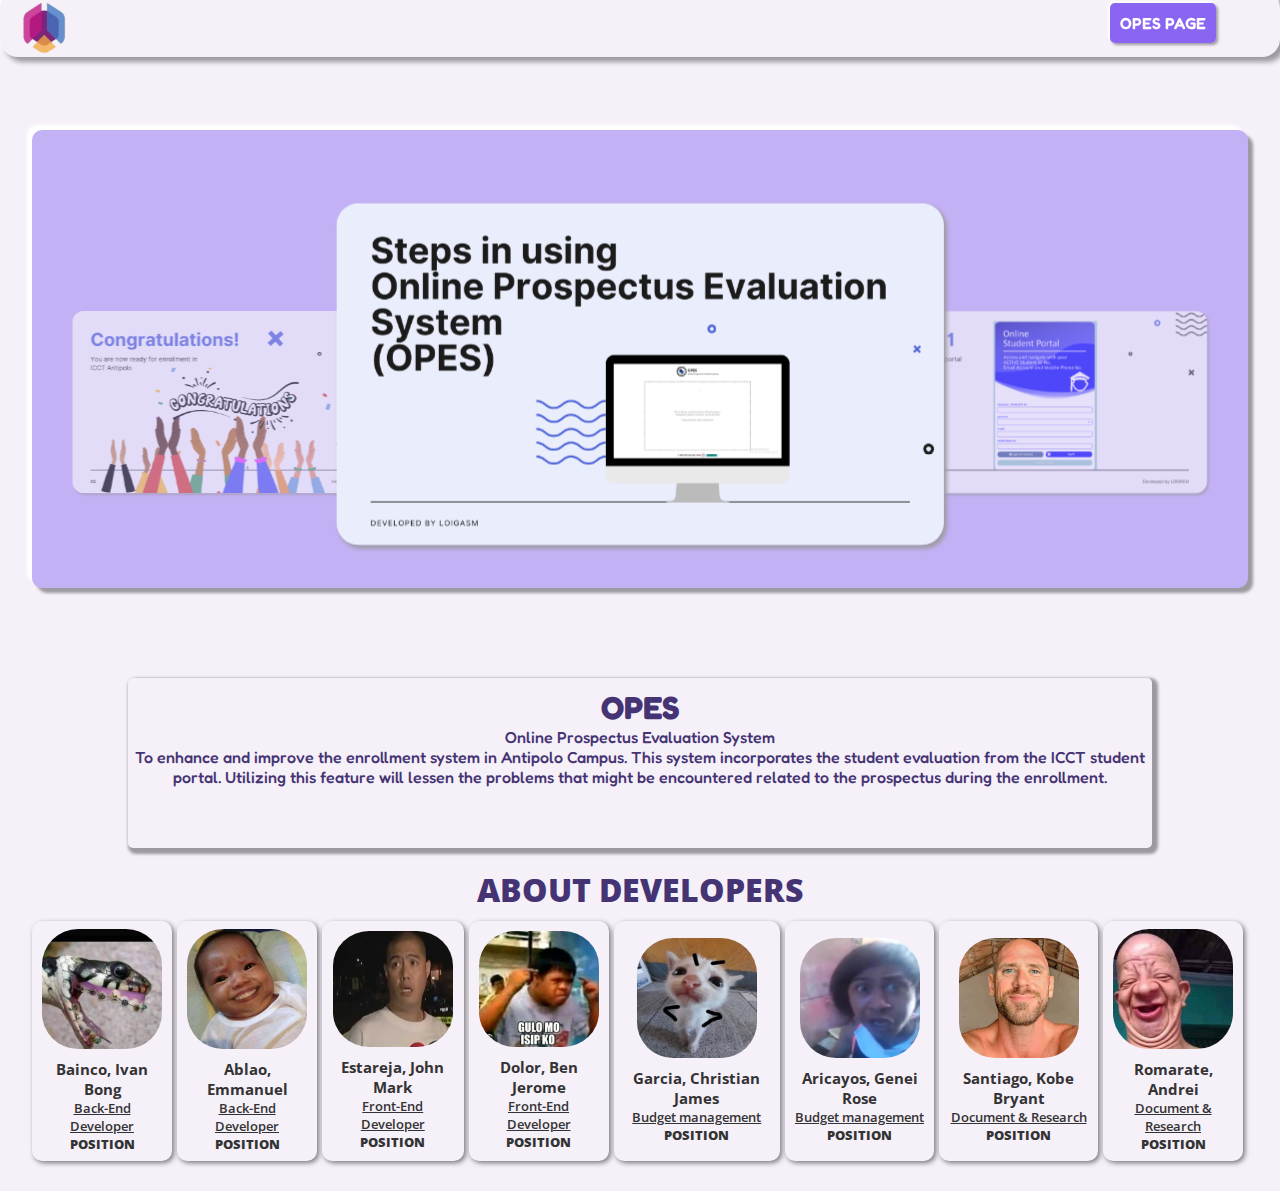
<file: index.html>
<!DOCTYPE html>
<html lang="en">
<head>
    <meta charset="UTF-8">
    <meta name="viewport" content="width=device-width, initial-scale=1">
    <title>(OPES) Online Prospectus Evaluation System</title>
    <link rel="stylesheet" href="index.css">
    <link rel="icon" href="assets/PA-NOTES.jpg" style="width: 16px; height: 16px; border-radius: 50%;" type="image/jpeg">
    <link rel="stylesheet" href="https://unpkg.com/swiper/swiper-bundle.min.css">
</head>
<style>
  .swiper-container {
      width: 95%;
      height:auto;
      margin-top: 50px;
      border-radius: 10px;
      box-shadow:  5px 5px 3px #9d9a9f,
             -5px -5px 3px #ffffff;
      background: #c3b1f5;
      overflow: hidden;
    }
    .swiper-slide {
      margin-top: 150px;
      background: transparent;
      transition: all 0.3s;
      opacity: 0.6;
    }
    .swiper-slide img {
      border-radius: 15px;
      width: 100%;
      box-shadow:  2px 2px 3px #9d9a9f;
      cursor:pointer;
      display: flex;
      flex-wrap: wrap;
      margin-bottom: 80px;
      z-index: -1;
      -webkit-tap-highlight-color: transparent;
    }
    .swiper-slide.swiper-slide-active {
      transform: scale(1.5);
      opacity: 1;
      z-index: 99;
    }
    .swiper-slide:not(.swiper-slide-active) {
      transform: scale(0.8);
    }
    #swiper2-sector{
    display: none;
  }
    /* mobile view landing page */
@media (max-width: 700px) {
  #swiper-sector{
    display: none;
  }
  #swiper2-sector{
    display: flex;
  }
    header{
        height: 80px;
    }
    header img{
        width: 60px;
        height: 60px;
    }
    .swiper-container{
        margin-top: 20px;
        width: 90%;
        padding: 10px;
    }
    .swiper-slide img {
        border-radius: 5px;
        height: auto;
        width: 130px;
    }
    .swiper-slide.swiper-slide-active {
        transform: scale(1.8);
    }
    .swiper-slide:not(.swiper-slide-active) {
        transform: scale(0);
    }
    main{
        display: flex;
    }
    .opstitle-container{
        width: 100%;
        height:auto;
        padding-bottom: 10px;
    }
    .opstitle-container p {
        font-size: 0.7em;
    }
    .about_developer{
        margin-top: -50px;
        overflow-x: scroll;
    }
    .devDetails{
        font-size: 0.8em;
    }
}
</style>

<body>
    <header>
        <img src="assets/LOGASM.png" width="5%" />
        <nav>
            <a href="main.html">OPES PAGE</a>
        </nav>
    </header>
    <section id="swiper-sector">
        <div class="swiper-container">
            <div class="swiper-wrapper">
              <div class="swiper-slide"><img src="assets/1.png" /></div>
              <div class="swiper-slide"><img src="assets/2.png" /></div>
              <div class="swiper-slide"><img src="assets/3.png" /></div>
              <div class="swiper-slide"><img src="assets/4.png" /></div>
              <div class="swiper-slide"><img src="assets/5.png" /></div>
              <div class="swiper-slide"><img src="assets/6.png" /></div>
              <div class="swiper-slide"><img src="assets/7.png" /></div>
              <div class="swiper-slide"><img src="assets/8.png" /></div>
              <div class="swiper-slide"><img src="assets/9.png" /></div>
              <div class="swiper-slide"><img src="assets/10.png" /></div>
              <div class="swiper-slide"><img src="assets/11.png" /></div>
              <div class="swiper-slide"><img src="assets/12.png" /></div>
              <div class="swiper-slide"><img src="assets/13.png" /></div>
              <div class="swiper-slide"><img src="assets/14.png" /></div>
              <div class="swiper-slide"><img src="assets/15.png" /></div>
            </div>
          </div>
  </section>
  <section id="swiper2-sector">
    <div class="swiper-container">
        <div class="swiper-wrapper">
          <div class="swiper-slide"><img src="assets/mobile-view01.png" /></div>
          <div class="swiper-slide"><img src="assets/mobile-view02.png" /></div>
          <div class="swiper-slide"><img src="assets/mobile-view03.png" /></div>
          <div class="swiper-slide"><img src="assets/mobile-view04.png" /></div>
          <div class="swiper-slide"><img src="assets/mobile-view05.png" /></div>
          <div class="swiper-slide"><img src="assets/mobile-view06.png" /></div>
          <div class="swiper-slide"><img src="assets/mobile-view07.png" /></div>
          <div class="swiper-slide"><img src="assets/mobile-view08.png" /></div>
          <div class="swiper-slide"><img src="assets/mobile-view09.png" /></div>
          <div class="swiper-slide"><img src="assets/mobile-view10.png" /></div>
          <div class="swiper-slide"><img src="assets/mobile-view11.png" /></div>
          <div class="swiper-slide"><img src="assets/mobile-view12.png" /></div>
          <div class="swiper-slide"><img src="assets/mobile-view13.png" /></div>
          <div class="swiper-slide"><img src="assets/mobile-view14.png" /></div>
        </div>
      </div>
</section>
    <main>
      <div class="opestitle">
        <div class="opstitle-container">
          <h1>OPES</h1>
          <span>Online Prospectus Evaluation System</span>
          <br>
          <div class="opestittle-text">
            <p>
                  To enhance and improve the enrollment system in Antipolo Campus. This system incorporates the student
                  evaluation from the ICCT student portal. Utilizing this feature will lessen the problems that might
                  be encountered related to the prospectus during the enrollment.
            </p>
          </div>
      </div>
    </div>
  </main>
  <h1 id="about">ABOUT DEVELOPERS</h1>
  <section id="about-section">
    <div class="about_developer">
      <div class="devDetails">
        <img src="assets/DevPic/ivan.jpg" alt="">
        <h3>Bainco, Ivan Bong</h3>
        <p><u>Back-End Developer</u></p>
        <p><b>POSITION</b></p>
      </div>
      <div class="devDetails">
        <img src="assets/DevPic/emman.jpg" alt="">
        <h3>Ablao, Emmanuel</h3>
        <p><u>Back-End Developer</u></p>
        <p><b>POSITION</b></p>
      </div>
      <div class="devDetails">
        <img src="assets/DevPic/jm.jpg" alt="">
        <h3>Estareja, John Mark</h3>
        <p><u>Front-End Developer</u></p>
        <p><b>POSITION</b></p>
      </div>
      <div class="devDetails">
        <img src="assets/DevPic/ben.jpg" alt="">
        <h3>Dolor, Ben Jerome</h3>
        <p><u>Front-End Developer</u></p>
        <p><b>POSITION</b></p>
      </div>
      <div class="devDetails">
        <img src="assets/DevPic/Garts.jpg" alt="">
        <h3>Garcia, Christian James</h3>
        <p><u>Budget management</u></p>
        <p><b>POSITION</b></p>
      </div>
      <div class="devDetails">
        <img src="assets/DevPic/genie.jpg" alt="">
        <h3>Aricayos, Genei Rose</h3>
        <p><u>Budget management</u></p>
        <p><b>POSITION</b></p>
      </div>
      <div class="devDetails">
        <img src="assets/DevPic/kobs.jpg" alt="">
        <h3>Santiago, Kobe Bryant</h3>
        <p><u>Document & Research</u></p>
        <p><b>POSITION</b></p>
      </div>
      <div class="devDetails">
        <img src="assets/DevPic/andrie.jpg" alt="">
        <h3>Romarate, Andrei</h3>
        <p><u>Document & Research</u></p>
        <p><b>POSITION</b></p>
      </div>
    </div>
  </section>
</body>

<script src="https://unpkg.com/swiper/swiper-bundle.min.js"></script>
<script>
  var swiper = new Swiper('.swiper-container', {
    slidesPerView: 3,
    centeredSlides: true,
    loop: true,
    autoplay: {
      delay: 4000,
      disableOnInteraction: false,
    },
    breakpoints: {
      768: {
        slidesPerView: 1,
      },
      1024: {
        slidesPerView: 3,
      }
    }
  });
</script>
</html>
</file>
<file: index.css>
@import url('https://fonts.googleapis.com/css2?family=Aleo:ital,wght@0,100..900;1,100..900&display=swap');
@import url('https://fonts.googleapis.com/css2?family=Open+Sans:ital,wght@0,300..800;1,300..800&display=swap');
@import url("https://fonts.googleapis.com/css2?family=Fredoka:wght@300..700&display=swap");

*{
    margin: 0;
    padding: 0;
}

/* big screen view */
.header-container{
    margin-top: 30px;
    display: flex;
    justify-content: center;
    font-family: "Open Sans", sans-serif;
    font-optical-sizing: auto;
    font-weight: 600;
    font-style: normal;
    font-variation-settings:
        "wdth" 100;
        font-size: 20px;
}
.header-container p{
    font-size: 14px;
}
.log-container img{
    margin-right: 10px;
    width: 80px;
    height: 80px;
    border-radius: 50%;
}

#project-acroname {
    font-size: 1.7em;
    animation: drop 2s forwards;
  }
  
#project-meaning {
    font-size: 1.1em;
    width: 0;
    color: black;
    overflow: hidden;
    white-space: nowrap;
    transition: width 2s;
    transition-delay: 3s;
  }
  
  @keyframes drop {
    0% {transform: translateY(-50px);}
    100% {transform: translateY(0);}
  }

.side-input-container{
    display: flex;
    justify-content: center;
    align-items: center;
    position: fixed;
    top: 55%;
    left: 50%;
    width: 60%;
    height: 85%;
    border-radius: 5px;
    transform: translate(-50%, -50%);
    transition: all 0.8s ease-in-out;

    font-family: "Open Sans", sans-serif;
    font-optical-sizing: auto;
    font-weight: 600;
    font-style: normal;
    font-variation-settings:
        "wdth" 100;
        font-size: 14px;
}

.side-input-container button{
    border: 1px solid black;
    border-radius: 5px;
    padding: 5px;
    font-weight: 600;
    background-color: white;
    cursor: pointer;
    transition: 0.4s ease-in-out;
}
.side-input-container button:hover{
    color: white;
    background-color: hsl(108, 100%, 50%);
}
#side-copy-right{
    display: none;
}
#file-upload-label {
    width: 100%;
    height: 85%;
    border: 4px dashed #999999;
    display: flex;
    justify-content: center;
    align-items: center;
    text-align: center;
    color: #999999;
    font-size: 16px;
    transition: all 0.3s ease-in-out;
    cursor: pointer; /* Change the cursor to a hand when hovering over the label */
}

#file-upload-label:hover {
    color: #666666;
    border-color: #666666;
}

#file-upload-label.dragover {
    color: #333333;
    border-color: #333333;
}
.loading-sign{
    display: none;
    border: 1px solid black;
    border-radius: 5px;
    padding: 20px;
    background-color: yellowgreen; 
    color: rgb(255, 255, 255);
}

.input-form{
    margin-top: 40px ;
    height:auto;
    max-width: 300px;
    padding: 10px;
    border-radius: 5px;
    border: 1px solid black;
    text-align: center;
    display: none;
}
.input-form input{
    text-align: center;
}
section{
    display: flex;
    justify-content: space-around;
    align-items: center;
}
.evaluation-container{
    
    display: none;
}
.evaluation-container #the-canvas1,
.evaluation-container #the-canvas2{
    width: 60%;
    display: none;
}

.student-form {
    position: fixed;
    top: 48%;
    left: 50%;
    transform: translate(-50%, -50%);
    width: 90%;
    height: 75%;
    max-width: 100%;
    max-height: 100%;
    background-color: white;
    overflow: auto;
    display: none;

    font-family: "Aleo", serif;
    font-optical-sizing: auto;
    font-weight: 600;
    font-style: normal;
    padding: 20px;
    border-radius: 5px;
    box-shadow: 0px 0px 20px 20px rgba(0, 0, 0, 0.2); /* Add this line */
}
.student-form button{
   position: absolute;
   right: 5px;
   top: 10px;
   padding: 5px 10px 5px;
}
#downloadData{
    right:50px ;
    cursor: pointer;
    background-color: hsl(93, 100%, 70%);
    border: none;
    font-family: verdana;
    font-weight: 600;
    border-radius: 5px;
    transition: 0.5s ease-in-out;
}
#downloadData:hover{
    background-color: hsl(93, 100%, 47%);
    color: blanchedalmond;
}
#close-btn{
    padding: 5px 15px 5px;
    cursor: pointer;
    background-color: hsl(93, 100%, 70%);
    border: none;
    font-family: verdana;
    font-weight: 600;
    border-radius: 5px;
    transition: 0.5s ease-in-out;
}
#close-btn:hover{
    background-color: hsl(0, 100%, 50%);
    color: white;
    
} 
.student-form p,
.student-form h1,
.student-form h4,
.student-form h3,
.student-form h6{
    margin:10px 0px 10px;
    text-align: center;
    font-family: Verdana;
}
.guides{
    margin-top: -10px;
    font-family: "Open Sans", sans-serif;
    font-optical-sizing: auto;
    font-weight: 500;
    font-style: normal;
    font-variation-settings:
        "wdth" 100;
}
.guides h4{
    text-align: left;
    font-size: 1em;

    font-family: "Open Sans", sans-serif;
    font-optical-sizing: auto;
    font-weight: 700;
    font-style: normal;
    font-variation-settings:
        "wdth" 100;
}
.guides p{
    text-align: left;
    font-size: 0.8em;
    margin-left: 5px;
}
.guides #symbol-text{
    text-align: center;
    font-size: 0.6em;
}
.input_grades{
    width: 60px;
    font-family: verdana;
    text-align: center;
}
table{
    width: 100%;
    border-collapse: collapse;
    font-family: "Open Sans", sans-serif;
    font-optical-sizing: auto;
    font-weight: 500;
    font-style: normal;
    font-variation-settings:
        "wdth" 100;
        font-size: 1em;
}
table h3{
    text-align: center;
    text-decoration: underline;
}
th{
    font-size: 0.9em;
    background-color: #999999;
    padding: 5px;
    color: white;
    margin: 0;
    border: none;
}
th:nth-child(1){
    font-size: 0.9em;
    text-align: left;
    border-bottom-left-radius: 5px;
    border-top-left-radius: 5px;
}
th:nth-child(6){
    border-bottom-right-radius: 5px;
    border-top-right-radius: 5px;
}
td{
    font-size: 0.7em;
    font-family: verdana;
}
td:nth-child(1){
    padding-left: 10px;
    padding-right: 50px;
    font: 1.1em;
    font-weight: bolder;
}
td:nth-child(2),
td:nth-child(3),
td:nth-child(4),
td:nth-child(5){
    padding-top: 5px;
    text-align: center;
    text-align: center;
    align-items:center;
}
th:nth-child(5),
th:nth-child(3){
    width: 80px;
}

#student-FirstYear-FirstSem::after,
#student-FirstYear-SecondSem::after,
#student-FirstYear-ThirdSem::after,
#student-SecondYear-FirstSem::after,
#student-SecondYear-SecondSem::after,
#student-SecondYear-ThirdSem::after,
#student-ThirdYear-FirstSem::after,
#student-ThirdYear-SecondSem::after,
#student-ThirdYear-ThirdSem::after,
#student-FourthYear-FirstSem::after,
#student-FourthYear-SecondSem::after {
    content: "";
    display: block;
    height: 20px; /* Adjust this value to increase or decrease the space */
}
.copy-right{
    position: absolute;
    bottom: -15px;
    left: 50%;
    transform: translate(-50%, -50%);
    margin-top: 20px;
    font-family: "Fredoka", sans-serif;
    font-optical-sizing: auto;
    font-weight: 600;
    font-style: normal;
    font-variation-settings:
        "wdth" 100;

    display: flex;
    align-items: center;
}
.copy-right img{
    width: 40px;
    height: 40px;
    object-fit:cover;
}
.copy-right p{
    display: inline;
    margin-left: 3px;
    padding: 1px 10px;
    border-radius: 5px;
    background-color: lightseagreen;
    color: rgb(59, 0, 0);
    cursor:pointer;
}

@keyframes fadeInOut {
    0% {opacity: 0;}
    50% {opacity: 1;}
    100% {opacity: 0;}
}

.fade-in-out {
    animation: fadeInOut 5s infinite;
}

/* landing page */

    body {
        background-color: #f6f0f9;
    }
    header {
        position: fixed;
        display: flex;
        justify-content: space-between;
        align-items: center;
        border-radius: 18px;
        background: #f6f0f9;
        box-shadow:  5px 5px 5px #9d9a9f,
             -5px -5px 5px #ffffff;
             width: 100%;
             top:-10px;
        z-index: 9999;
    }
    header img {
        margin-top: 10px;
        margin-left: 20px;
        width: 50px;
    }
    nav {
        position: relative;
        right: 5%;
        font-family: 'Fredoka';
        transition: 50ms ease-in-out;
    }
    nav a {
        background: #8a65f1;
        border-radius: 5px;
        box-shadow:  2px 2px 3px #9d9a9f,
             -2px -2px 3px #ffffff;
        padding: 10px;
        text-decoration: none;
        color: white;
        font-weight: 600;
        
    }
    nav:hover {
        transform: scale(1.1);
    }
    main{
      display: flex;
      justify-content: center;
      align-items: center;
      text-align: center;
      margin-top: 50px;
      margin-bottom: 20px;
    }
    .opstitle-container{
      margin-top: 40px;
      border-radius: 5px;
      box-shadow:  3px 3px 3px 3px #9d9a9f;
      height: 170px;
    }
    .opstitle-container h1 {
      padding-top: 10px;
    }
    .opestitle {
        font-weight: 500;
        font-family: 'Fredoka';
        color: #453474;
        text-align: center;
        width: 80%;
    }
    .opestittle-text{
      display: flex;
      justify-content: center;
      align-items: center;
    }

    #swiper-sector{
      display: flex;
      justify-content: center;
      margin-top: 20px;
      height: 100%;
      margin-top: 80px;
    }
    
    #about{
        text-align: center;
        color:#453474;

        font-family: "Open Sans", sans-serif;
        font-optical-sizing: auto;
        font-weight: 800;
        font-style: normal;
        font-variation-settings:
            "wdth" 100;
    }
    #about-section{
        height: auto;
    }
    .about_developer{
        padding: 10px;
        display: flex;
        justify-content: space-around;
        align-items: center;
        width: 95%;
        margin-bottom: 20px;
        overflow: hidden;
        font-size: 0.9em;
    }
    .devDetails{
        display: flex;
        flex-direction: column;
        justify-content: center;
        align-items: center;
        margin-right: 5px;
        text-align: center;
        padding: 10px;
        background:#f6f0f9;
        color:#333333;
        border-radius: 10px;
        box-shadow: 2px 2px 5px rgba(0, 0, 0, 0.5);
        height: 220px;

        font-family: "Open Sans", sans-serif;
        font-optical-sizing: auto;
        font-weight: 600;
        font-style: normal;
        font-variation-settings:
            "wdth" 100;
        font-size: 0.9em;
    }
    
    .devDetails p{
        display: block;
       white-space: wrap;
    }
    .devDetails img{
        width: 120px;
        height: 120px;
        border-radius: 30%;
        margin-bottom: 10px;
    }

/* mobile view main page */
@media (max-width: 700px) {
    .guides{
        font-size: 0.5em;
    }
    .guides p{
        margin-top: -5px;
    }
    .guides #symbol-text{
        margin-top: 20px;
    }
    section{
        margin-top: 80px;
    }
    #project-meaning{
        font-size: 0.8em;
    }
    #project-meaning span {
        white-space: wrap;
    }
    th:nth-child(3),
    th:nth-child(4),
    th:nth-child(6),
    td:nth-child(3),
    td:nth-child(4),
    td:nth-child(6){
        display: none;
    }
    th:nth-child(5){
        border-bottom-right-radius: 5px;
        border-top-right-radius: 5px;
    }
    th:nth-child(1){
        text-align: center;
        font-size: 0.8em;
    }
    .canva-container{
        display: none;
    }
    .side-input-container{
       top: 45%;
       height: auto;
    }
    #file-upload-label {
        margin-top: 80px;
        padding: 20px 30px 20px;
        height: 200px;
    }
        
    .input-form{
        margin-top: 120px;
        font-size: 0.8em;
    }
    .log-container{
        align-items: center;
    }
    .logo-text{
        width: 230px;
    }
    .copy-right {
        display: flex;
        justify-content: center;
        width: 100%;
        bottom: 5px;
        font-size: 0.7em;
        text-align: center;
    }    
    #copy-right img{
        width: 30px;
        height: 30px;
    }
    .student-container{
        margin-top: 20px;
        font-size: 0.8em;
    }
    .student-form{
        top:47%;
        font-size: 0.9em;
        height: 75%;
        width: 75%;
    }
    #student_details{
        font-size: 0.7em;
    }
    td{
        font-size: 0.7em;
    }
    td:nth-child(1){
        padding-right: 10px;
    }
    td:nth-child(3){
        text-align: center;
    }
    .input_grades{
        width: 35px;
        font-size: 1em;
    }

}
</file>
